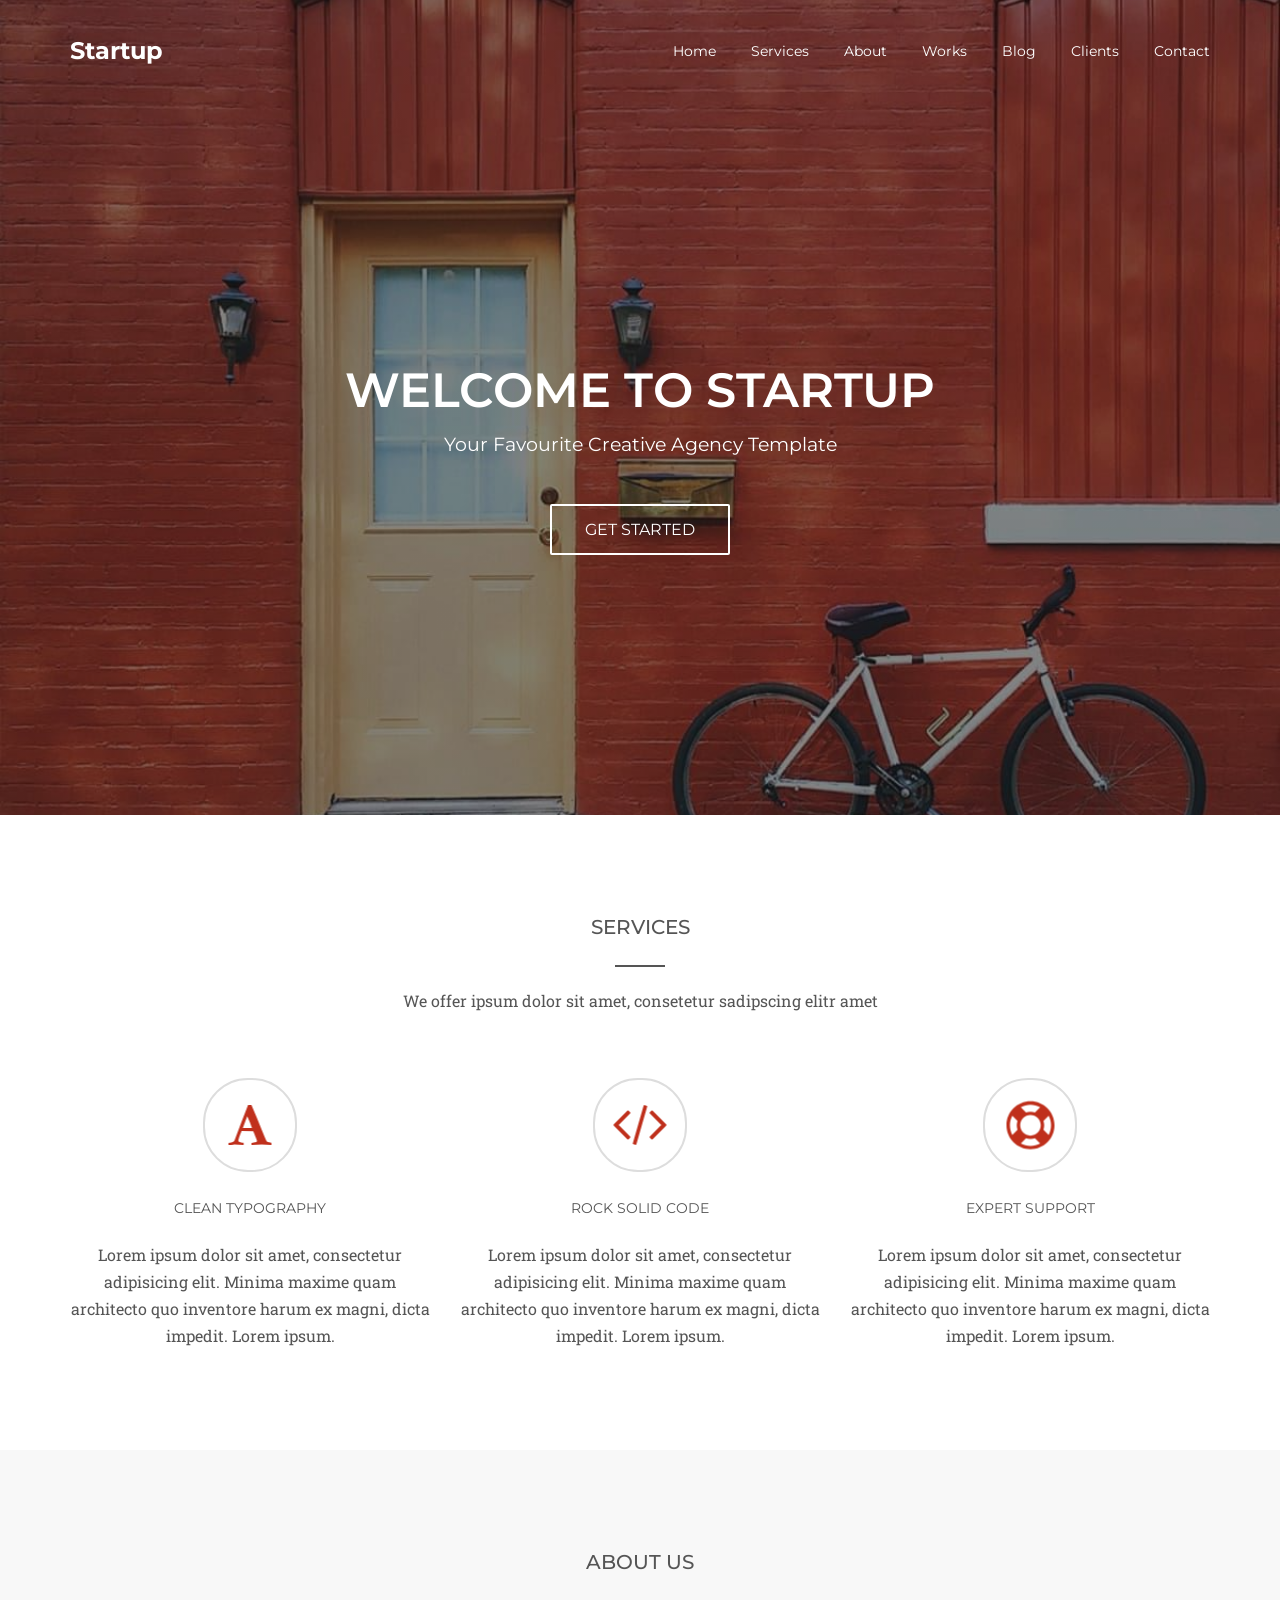
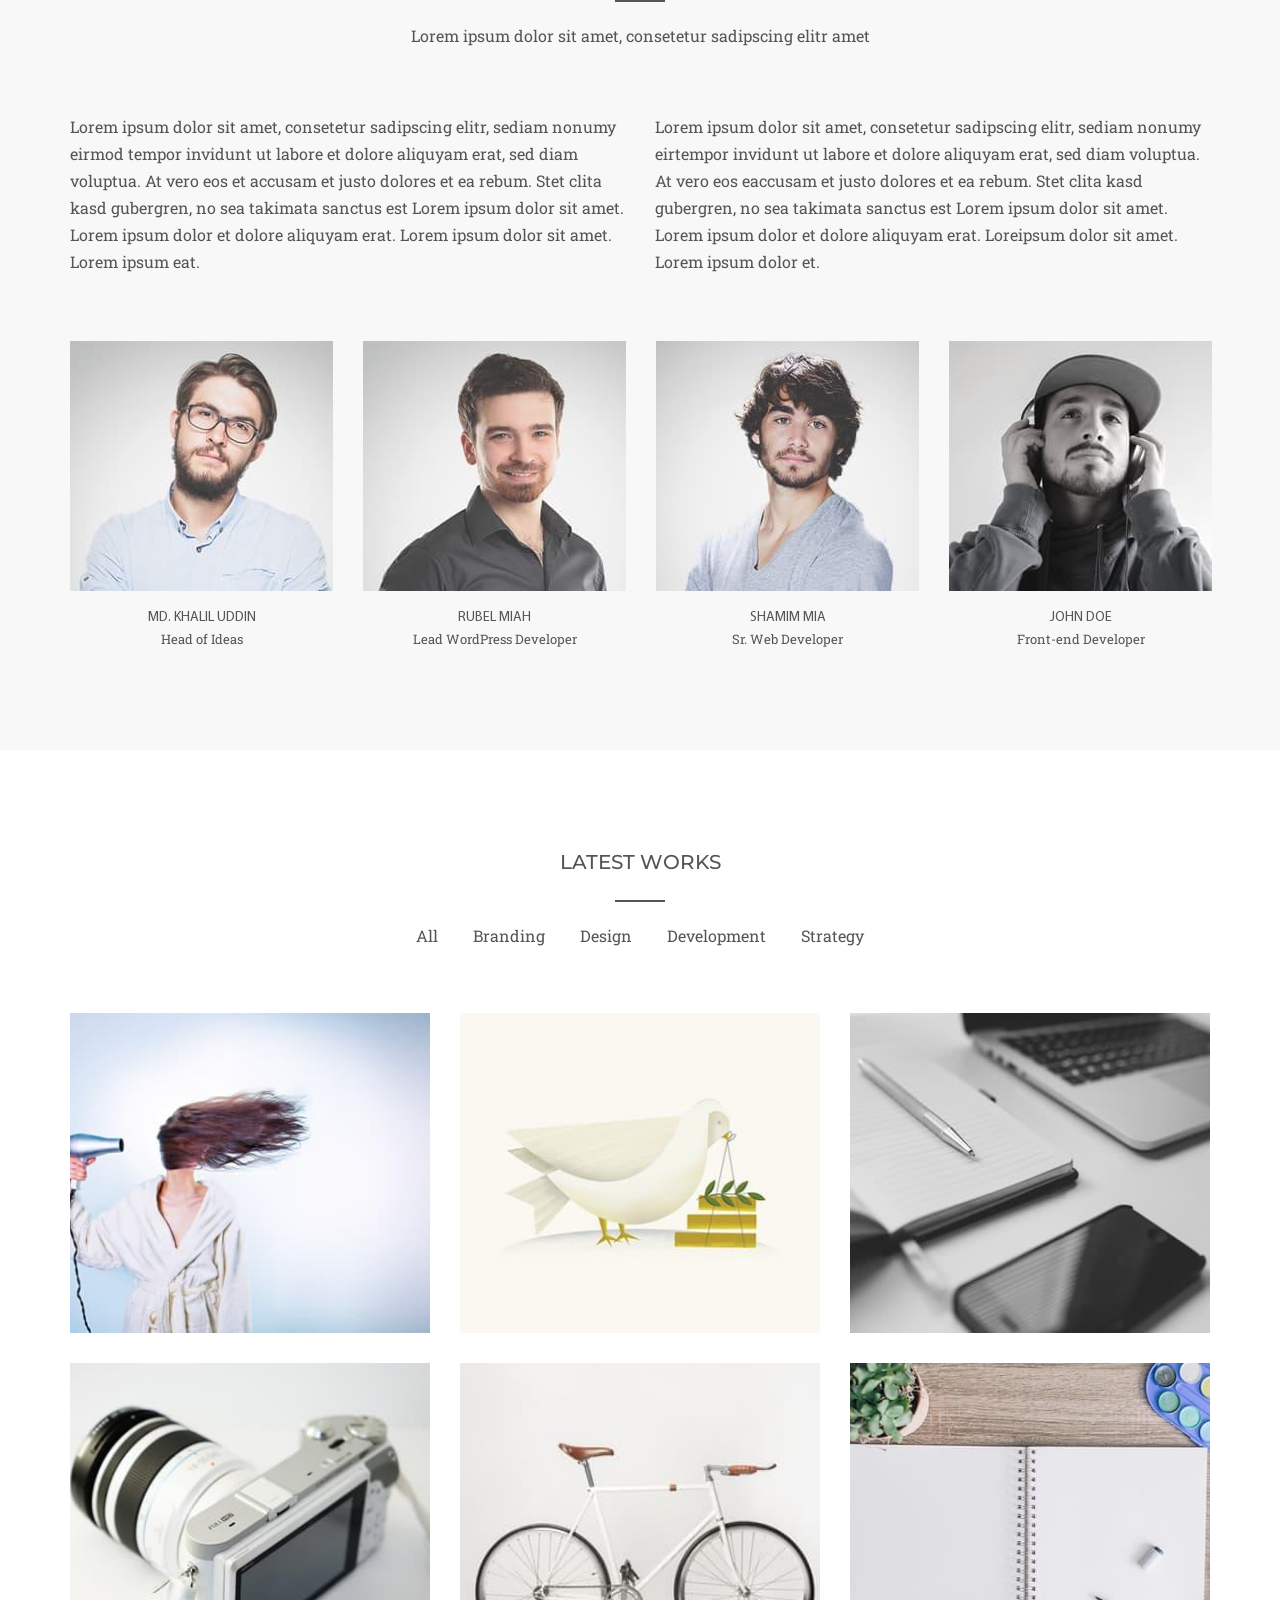
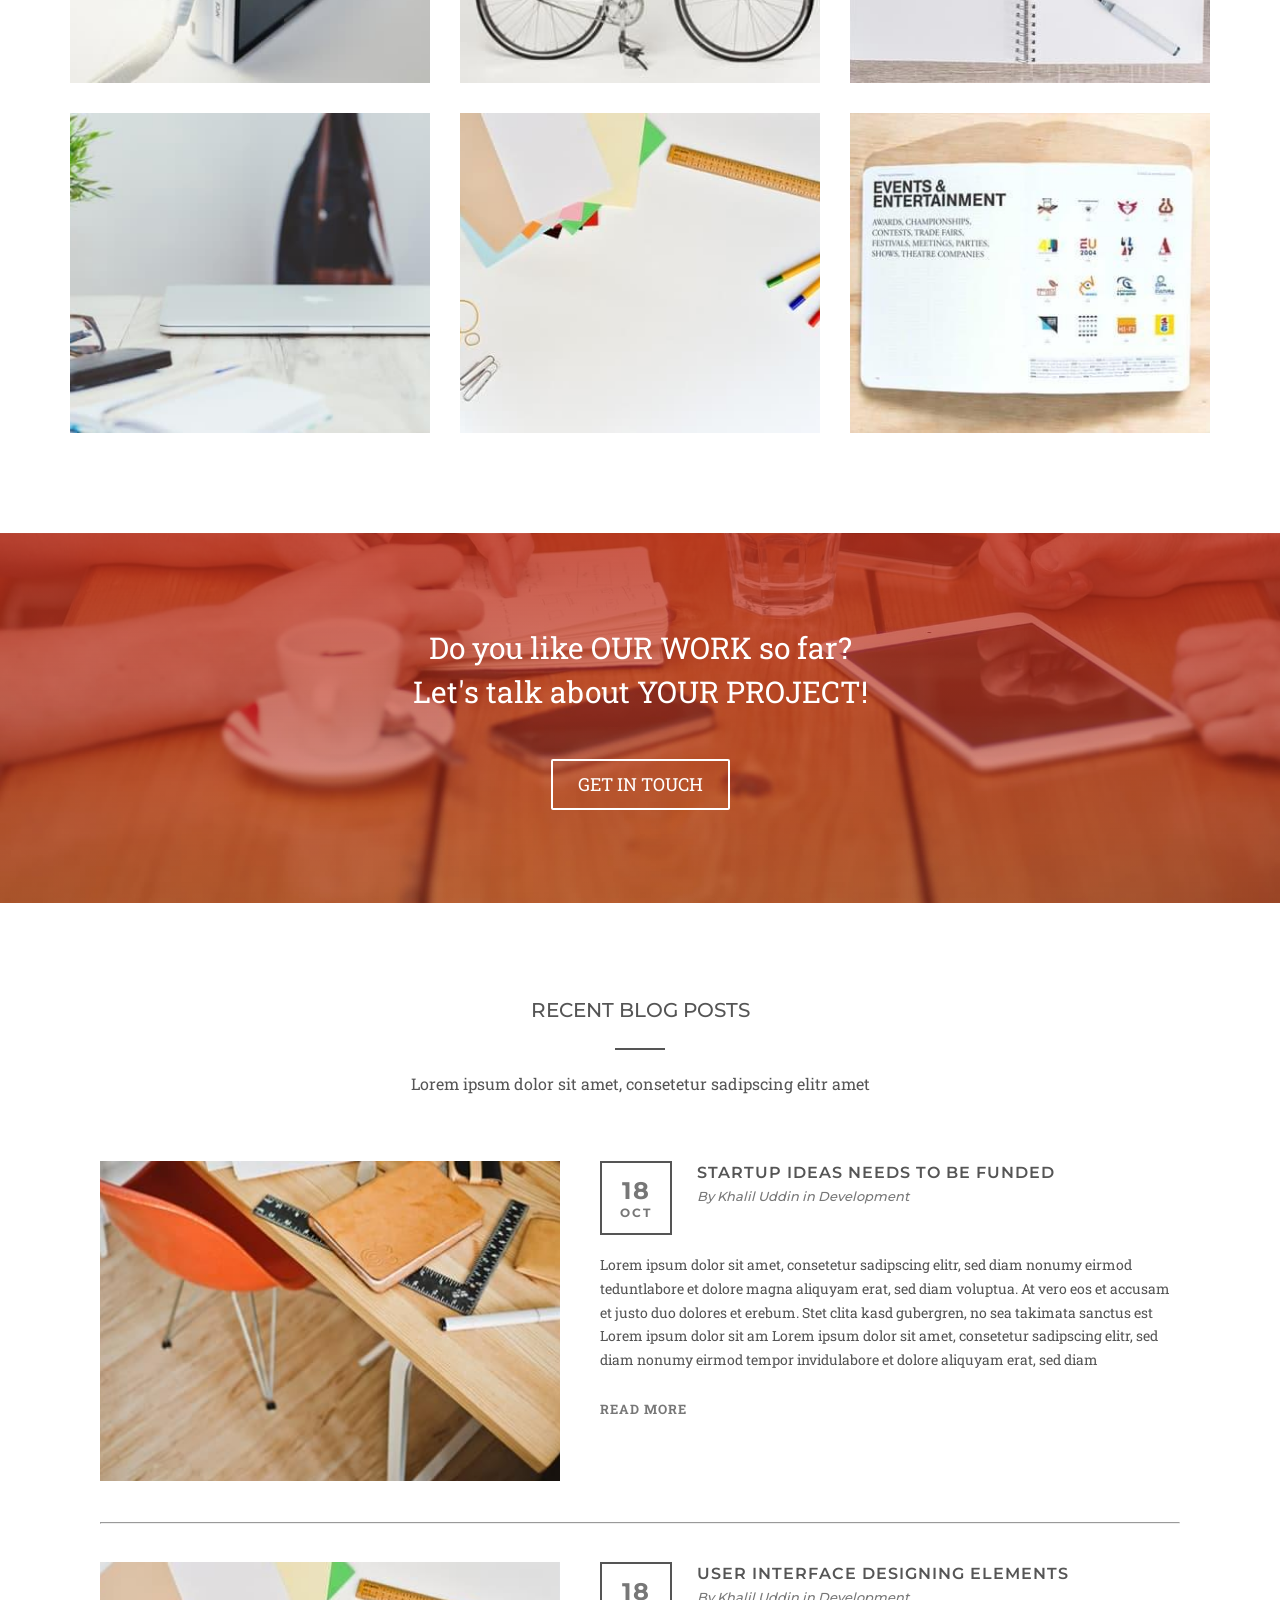
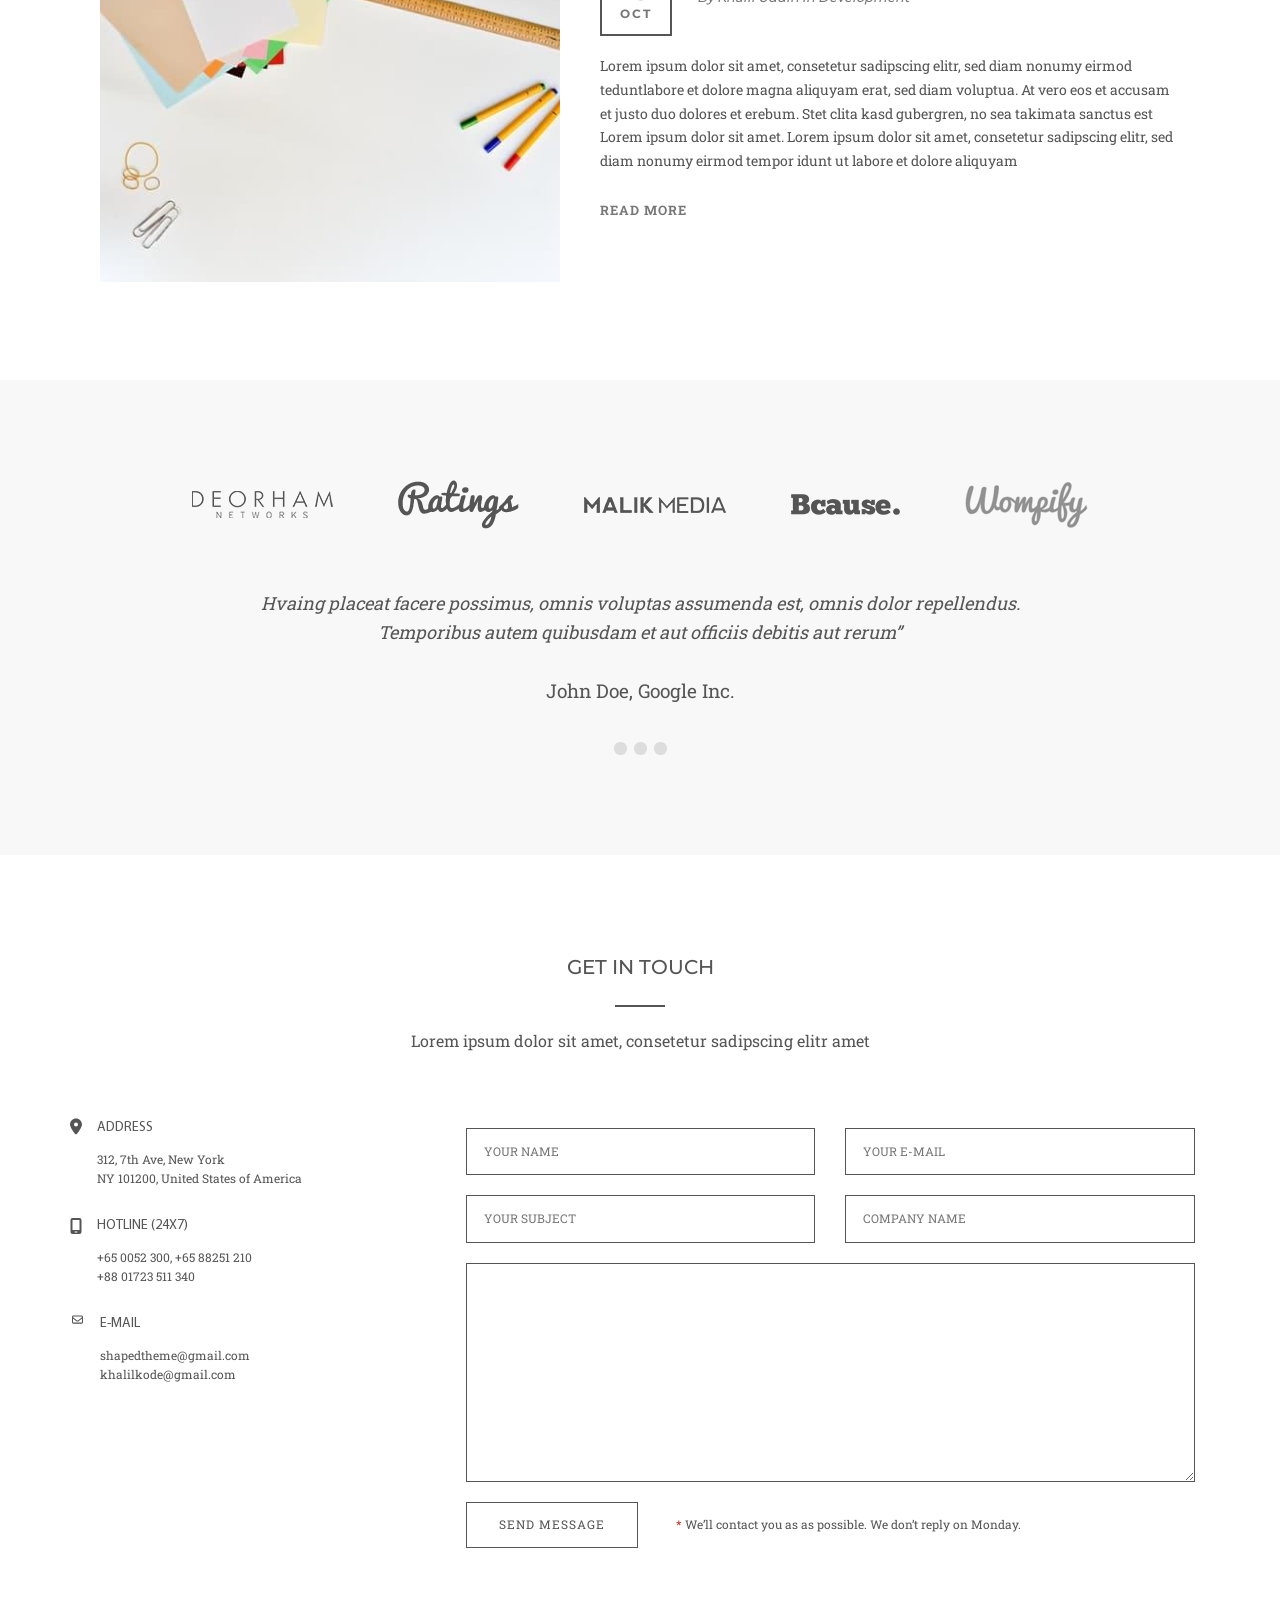
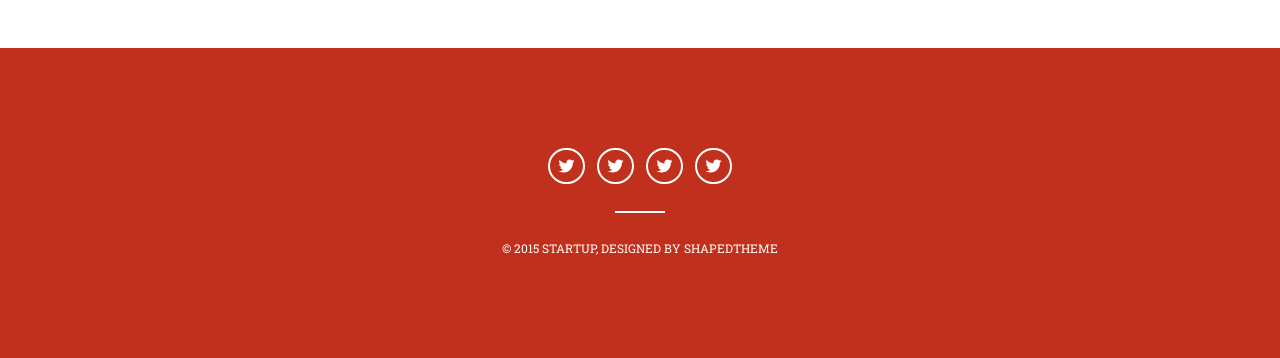
<file: docs/index.html>
<!DOCTYPE html><html lang="en"><head><meta charset="UTF-8"><meta name="viewport" content="width=device-width, user-scalable=yes, initial-scale=1.0, maximum-scale=2.0, minimum-scale=1.0"><link rel="stylesheet" href="css/styles.css"><link rel="apple-touch-icon" sizes="180x180" href="img/favicon/apple-touch-icon.png"><link rel="icon" type="image/png" sizes="32x32" href="img/favicon/favicon-32x32.png"><link rel="icon" type="image/png" sizes="16x16" href="img/favicon/favicon-16x16.png"><link rel="manifest" href="img/favicon/site.webmanifest"><title>Startup</title></head><body> <div class="header"><div class="wrapper"><div class="navigation"><div class="site_name"><a href="#">Startup</a></div><nav><ul class="menu"><li><a href="/">Home</a></li><li><a href="#services">Services</a></li><li><a href="#about">About</a></li><li><a href="#works">Works</a></li><li><a href="#blog">Blog</a></li><li><a href="#clients">Clients</a></li><li><a href="#contact">Contact</a></li></ul></nav></div><section class="header_section"><h1>welcome to startup</h1><p>Your Favourite Creative Agency Template</p><a href="#">Get Started</a></section></div></div><div class="main"><div class="our_offers wrapper" id="services"><div class="block_header"><h2>services</h2><p>We offer ipsum dolor sit amet, consetetur sadipscing elitr amet</p></div><div class="offers"><figure><figcaption><div class="substrate"><picture><source srcset="img/clean_typography_icon.webp" type="img/webp"><img src="img/clean_typography_icon.png" alt="clean_typography"></picture></div><b>Clean Typography</b><p class="description">Lorem ipsum dolor sit amet, consectetur adipisicing elit. Minima maxime quam architecto quo inventore harum ex magni, dicta impedit. Lorem ipsum.</p></figcaption></figure><figure><figcaption><div class="substrate"><picture><source srcset="img/rock_solid_code_icon.webp" type="img/webp"><img src="img/rock_solid_code_icon.png" alt="rock_solid_code"></picture></div><b>Rock Solid Code</b><p class="description">Lorem ipsum dolor sit amet, consectetur adipisicing elit. Minima maxime quam architecto quo inventore harum ex magni, dicta impedit. Lorem ipsum.</p></figcaption></figure><figure><figcaption><div class="substrate"><picture><source srcset="img/expert_support_icon.webp" type="img/webp"><img src="img/expert_support_icon.png" alt="expert_support"></picture></div><b>Expert Support</b><p class="description">Lorem ipsum dolor sit amet, consectetur adipisicing elit. Minima maxime quam architecto quo inventore harum ex magni, dicta impedit. Lorem ipsum.</p></figcaption></figure></div></div><div class="about_us" id="about"><div class="wrapper"><div class="block_header"><h2>About us</h2><p>Lorem ipsum dolor sit amet, consetetur sadipscing elitr amet</p></div><div class="d-flex"><p>Lorem ipsum dolor sit amet, consetetur sadipscing elitr, sediam nonumy eirmod tempor invidunt ut labore et dolore aliquyam erat, sed diam voluptua. At vero eos et accusam et justo dolores et ea rebum. Stet clita kasd gubergren, no sea takimata sanctus est Lorem ipsum dolor sit amet. Lorem ipsum dolor et dolore aliquyam erat. Lorem ipsum dolor sit amet. Lorem ipsum eat.</p><p>Lorem ipsum dolor sit amet, consetetur sadipscing elitr, sediam nonumy eirtempor invidunt ut labore et dolore aliquyam erat, sed diam voluptua. At vero eos eaccusam et justo dolores et ea rebum. Stet clita kasd gubergren, no sea takimata sanctus est Lorem ipsum dolor sit amet. Lorem ipsum dolor et dolore aliquyam erat. Loreipsum dolor sit amet. Lorem ipsum dolor et.</p></div><div class="slider"><figure><figcaption><picture><source srcset="img/md._khalil_uddin.webp" type="img/webp"><img src="img/md._khalil_uddin.jpg" alt="md._khalil_uddin"></picture><b>Md. Khalil Uddin</b><p>Head of Ideas</p></figcaption></figure><figure><figcaption><picture><source srcset="img/rubel_miah.webp" type="img/webp"><img src="img/rubel_miah.jpg" alt="rubel_miah"></picture><b>Rubel Miah</b><p>Lead WordPress Developer</p></figcaption></figure><figure><figcaption><picture><source srcset="img/shamim_mia.webp" type="img/webp"><img src="img/shamim_mia.jpg" alt="shamim_mia"></picture><b>Shamim Mia</b><p>Sr. Web Developer</p></figcaption></figure><figure><figcaption><picture><source srcset="img/john_doe.webp" type="img/webp"><img src="img/john_doe.jpg" alt="john_doe"></picture><b>John Doe</b><p>Front-end Developer</p></figcaption></figure></div></div></div><div class="works" id="works"><div class="wrapper"><div class="block_header"><h2>Latest Works</h2><nav> <ul class="filter_menu"><li><a href="#">All</a></li><li><a href="#">Branding</a></li><li><a href="#">Design</a></li><li><a href="#">Development</a></li><li><a href="#">Strategy</a></li></ul></nav></div><div class="work_cards"><figure> <figcaption> <div><strong>Hair Dresser</strong><p>Branding</p><a href="#">View</a></div><picture><source srcset="img/latest_work_img1.webp" type="img/webp"><img src="img/latest_work_img1.jpg" alt="latest_work_img1"></picture></figcaption></figure><figure> <figcaption> <div><strong>Hair Dresser</strong><p>Branding</p><a href="#">View</a></div><picture><source srcset="img/latest_work_img2.webp" type="img/webp"><img src="img/latest_work_img2.jpg" alt="latest_work_img2"></picture></figcaption></figure><figure> <figcaption> <div><strong>Hair Dresser</strong><p>Branding</p><a href="#">View</a></div><picture><source srcset="img/latest_work_img3.webp" type="img/webp"><img src="img/latest_work_img3.jpg" alt="latest_work_img3"></picture></figcaption></figure><figure> <figcaption> <div><strong>Hair Dresser</strong><p>Branding</p><a href="#">View</a></div><picture><source srcset="img/latest_work_img4.webp" type="img/webp"><img src="img/latest_work_img4.jpg" alt="latest_work_img4"></picture></figcaption></figure><figure> <figcaption> <div><strong>Hair Dresser</strong><p>Branding</p><a href="#">View</a></div><picture><source srcset="img/latest_work_img5.webp" type="img/webp"><img src="img/latest_work_img5.jpg" alt="latest_work_img5"></picture></figcaption></figure><figure> <figcaption> <div><strong>Hair Dresser</strong><p>Branding</p><a href="#">View</a></div><picture><source srcset="img/latest_work_img6.webp" type="img/webp"><img src="img/latest_work_img6.jpg" alt="latest_work_img6"></picture></figcaption></figure><figure> <figcaption> <div><strong>Hair Dresser</strong><p>Branding</p><a href="#">View</a></div><picture><source srcset="img/latest_work_img7.webp" type="img/webp"><img src="img/latest_work_img7.jpg" alt="latest_work_img7"></picture></figcaption></figure><figure> <figcaption> <div><strong>Hair Dresser</strong><p>Branding</p><a href="#">View</a></div><picture><source srcset="img/latest_work_img8.webp" type="img/webp"><img src="img/latest_work_img8.jpg" alt="latest_work_img8"></picture></figcaption></figure><figure> <figcaption> <div><strong>Hair Dresser</strong><p>Branding</p><a href="#">View</a></div><picture><source srcset="img/latest_work_img9.webp" type="img/webp"><img src="img/latest_work_img9.jpg" alt="latest_work_img9"></picture></figcaption></figure></div></div></div><div class="connection"><p>Do you like OUR WORK so far?<br>Let's talk about YOUR PROJECT!</p><a href="#">Get in Touch</a></div><div class="blog" id="blog"><div class="wrapper"><div class="block_header"><h2>Recent blog posts</h2><p>Lorem ipsum dolor sit amet, consetetur sadipscing elitr amet</p></div><div class="post"><figure><figcaption> <picture> <source srcset="img/needs_funded.webp" type="img/webp"><img src="img/needs_funded.jpg" alt="needs_funded"></picture></figcaption></figure><div><div class="post_header"> <div class="blog_date"><p>18</p><p class="month">OCT</p></div><div> <a href="#">Startup ideas needs to be funded</a><p class="author">By <span>Khalil </span>Uddin in <span>Development</span></p></div></div><p class="post_text">Lorem ipsum dolor sit amet, consetetur sadipscing elitr, sed diam nonumy eirmod teduntlabore et dolore magna aliquyam erat, sed diam voluptua. At vero eos et accusam et justo duo dolores et erebum. Stet clita kasd gubergren, no sea takimata sanctus est Lorem ipsum dolor sit am Lorem ipsum dolor sit amet, consetetur sadipscing elitr, sed diam nonumy eirmod tempor invidulabore et dolore aliquyam erat, sed diam</p><a href="#">Read more</a></div></div><hr><div class="post"><figure><figcaption> <picture> <source srcset="img/latest_work_img8.webp" type="img/webp"><img src="img/latest_work_img8.jpg" alt="needs_funded"></picture></figcaption></figure><div><div class="post_header"> <div class="blog_date"><p>18</p><p class="month">OCT</p></div><div> <a href="#">User Interface Designing Elements</a><p class="author">By <span>Khalil </span>Uddin in <span>Development</span></p></div></div><p class="post_text">Lorem ipsum dolor sit amet, consetetur sadipscing elitr, sed diam nonumy eirmod teduntlabore et dolore magna aliquyam erat, sed diam voluptua. At vero eos et accusam et justo duo dolores et erebum. Stet clita kasd gubergren, no sea takimata sanctus est Lorem ipsum dolor sit amet. Lorem ipsum dolor sit amet, consetetur sadipscing elitr, sed diam nonumy eirmod tempor idunt ut labore et dolore aliquyam</p><a href="#">Read more</a></div></div></div></div><div class="clients" id="clients"><div class="wrapper"><div class="clients_logos"><picture><source srcset="img/deorham.webp" type="img/webp"><img src="img/deorham.png" alt="deorham"></picture><picture><source srcset="img/ratings.webp" type="img/webp"><img src="img/ratings.png" alt="ratings"></picture><picture><source srcset="img/malik_media.webp" type="img/webp"><img src="img/malik_media.png" alt="malik_media"></picture><picture><source srcset="img/bcause.webp" type="img/webp"><img src="img/bcause.png" alt="bcause"></picture><picture><source srcset="img/womgify.webp" type="img/webp"><img src="img/womgify.png" alt="womgify"></picture></div><div class="quote"> <blockquote>Hvaing placeat facere possimus, omnis voluptas assumenda est, omnis dolor repellendus. Temporibus autem quibusdam et aut officiis debitis aut rerum”</blockquote><p>John Doe, Google Inc.</p><div><span></span><span></span><span></span></div></div></div></div><div class="contacts_and_connection" id="contact"><div class="wrapper"><div class="block_header"><h2>Get in touch</h2><p>Lorem ipsum dolor sit amet, consetetur sadipscing elitr amet</p></div><div class="flex_between"> <div class="contacts"><div> <svg class="addres_icon"><use xlink:href="#addres"></use></svg><div> <h3>Address</h3><p>312, 7th Ave, New York</p><p>NY 101200, United States of America</p></div></div><div><svg class="hotline_icon"><use xlink:href="#hotline"></use></svg><div> <h3>Hotline (24x7)</h3><p>+65 0052 300, +65 88251 210</p><p>+88 01723 511 340</p></div></div><div><svg class="e-mail_icon"><use xlink:href="#e-mail"></use></svg><div> <h3>E-mail</h3><p>shapedtheme@gmail.com</p><p>khalilkode@gmail.com</p></div></div></div><form action="" method=""> <table> <tbody> <tr><td class="w50p"> <input class="text_field" type="text" placeholder="Your name"></td><td class="w50p"> <input class="text_field" type="email" placeholder="Your E-mail"></td></tr><tr> <td class="w50p"> <input class="text_field" type="text" placeholder="Your subject"></td><td class="w50p"> <input class="text_field" type="text" placeholder="Company name"></td></tr><tr> <td colspan="2"><textarea class="text_field" name="" id="" cols="30" rows="10" placeholder="Write your message"> </textarea></td></tr></tbody></table><div class="input_flex"> <input type="submit" value="Send message"><span>*&nbsp</span><p>We’ll contact you as as possible. We don’t reply on Monday.</p></div></form></div></div></div><div class="footer"> <div class="social_networks"><a href="#"><svg class="tw_icon"><use xlink:href="#tw"></use></svg></a><a href="#"><svg class="tw_icon"><use xlink:href="#tw"></use></svg></a><a href="#"><svg class="tw_icon"><use xlink:href="#tw"></use></svg></a><a href="#"><svg class="tw_icon"><use xlink:href="#tw"></use></svg></a></div><p>© 2015 Startup, Designed by ShapedTheme</p></div></div><svg xmlns="http://www.w3.org/2000/svg" class="sprite"><symbol id="addres" viewBox="0 0 384 512"><path fill="#555" d="M215.7 499.2C267 435 384 279.4 384 192 384 86 298 0 192 0S0 86 0 192c0 87.4 117 243 168.3 307.2 12.3 15.3 35.1 15.3 47.4 0zM192 128a64 64 0 110 128 64 64 0 110-128z"/></symbol><symbol id="hotline" viewBox="0 0 384 512"><path fill="#555" d="M16 64C16 28.7 44.7 0 80 0h224c35.3 0 64 28.7 64 64v384c0 35.3-28.7 64-64 64H80c-35.3 0-64-28.7-64-64V64zm128 384c0 8.8 7.2 16 16 16h64c8.8 0 16-7.2 16-16s-7.2-16-16-16h-64c-8.8 0-16 7.2-16 16zM304 64H80v320h224V64z"/></symbol><symbol id="e-mail" viewBox="0 0 512 512"><path fill="#555" d="M64 112c-8.8 0-16 7.2-16 16v22.1l172.5 141.6c20.7 17 50.4 17 71.1 0L464 150.1V128c0-8.8-7.2-16-16-16H64zM48 212.2V384c0 8.8 7.2 16 16 16h384c8.8 0 16-7.2 16-16V212.2L322 328.8c-38.4 31.5-93.7 31.5-132 0L48 212.2zM0 128c0-35.3 28.7-64 64-64h384c35.3 0 64 28.7 64 64v256c0 35.3-28.7 64-64 64H64c-35.3 0-64-28.7-64-64V128z"/></symbol><symbol id="tw" viewBox="0 0 512 512"><path d="M459.37 151.716c.325 4.548.325 9.097.325 13.645 0 138.72-105.583 298.558-298.558 298.558-59.452 0-114.68-17.219-161.137-47.106 8.447.974 16.568 1.299 25.34 1.299 49.055 0 94.213-16.568 130.274-44.832-46.132-.975-84.792-31.188-98.112-72.772 6.498.974 12.995 1.624 19.818 1.624 9.421 0 18.843-1.3 27.614-3.573-48.081-9.747-84.143-51.98-84.143-102.985v-1.299c13.969 7.797 30.214 12.67 47.431 13.319-28.264-18.843-46.781-51.005-46.781-87.391 0-19.492 5.197-37.36 14.294-52.954 51.655 63.675 129.3 105.258 216.365 109.807-1.624-7.797-2.599-15.918-2.599-24.04 0-57.828 46.782-104.934 104.934-104.934 30.213 0 57.502 12.67 76.67 33.137 23.715-4.548 46.456-13.32 66.599-25.34-7.798 24.366-24.366 44.833-46.132 57.827 21.117-2.273 41.584-8.122 60.426-16.243-14.292 20.791-32.161 39.308-52.628 54.253z"/></symbol></svg><script src="js/script.js"></script></body></html>
</file>
<file: docs/css/styles.css>
@font-face{font-family:Montserrat;src:url(../fonts/Montserrat-Regular.woff2) format("woff2"),url(../fonts/Montserrat-Regular.woff) format("woff");font-weight:400;font-style:normal;font-display:swap}@font-face{font-family:Montserrat;src:url(../fonts/Montserrat-Medium.woff2) format("woff2"),url(Montserrat-Medium.woff) format("woff");font-weight:500;font-style:normal;font-display:swap}@font-face{font-family:Montserrat;src:url(../fonts/Montserrat-SemiBold.woff2) format("woff2"),url(Montserrat-SemiBold.woff) format("woff");font-weight:600;font-style:normal;font-display:swap}@font-face{font-family:Montserrat;src:url(../fonts/Montserrat-Bold.woff2) format("woff2"),url(../fonts/Montserrat-Bold.woff) format("woff");font-weight:700;font-style:normal;font-display:swap}@font-face{font-family:"Roboto Slab";src:url(../fonts/RobotoSlab-Regular.woff2) format("woff2"),url(RobotoSlab-Regular.woff) format("woff");font-weight:400;font-style:normal;font-display:swap}@font-face{font-family:"Roboto Slab";src:url(../fonts/RobotoSlab-Bold.woff2) format("woff2"),url(RobotoSlab-Bold.woff) format("woff");font-weight:700;font-style:normal;font-display:swap}@font-face{font-family:"Myriad Pro";src:url(../fonts/MyriadPro-Regular.woff2) format("woff2"),url(MyriadPro-Regular.woff) format("woff");font-weight:400;font-style:normal;font-display:swap}html{font-size:1px;scroll-behavior:smooth}*{margin:0;padding:0}body{margin:0}h1{display:inline-block;margin:0;font:600 48rem Montserrat,sans-serif;text-transform:uppercase;color:#fff}h2{margin-bottom:50rem;font:500 20rem/1.2em Montserrat,sans-serif;text-transform:uppercase;color:#555}h3{font:500 14rem/1.4em "Myriad Pro",sans-serif;text-transform:uppercase;color:#555}hr{margin:38rem 0;background-color:#ddd}.header{padding-bottom:260rem;background:-webkit-gradient(linear,left top,left bottom,from(rgba(0,0,0,.45)),to(rgba(0,0,0,.45))),url(../img/startup-hero-bg.jpg) center/cover;background:linear-gradient(rgba(0,0,0,.45),rgba(0,0,0,.45)),url(../img/startup-hero-bg.jpg) center/cover}.wrapper{margin:0 auto;max-width:1140rem}.navigation{display:-webkit-box;display:-ms-flexbox;display:flex;-webkit-box-pack:justify;-ms-flex-pack:justify;justify-content:space-between;-webkit-box-align:center;-ms-flex-align:center;align-items:center;margin-bottom:260rem;padding:36rem 0}.site_name a{margin:0;text-decoration:none;color:#fff;font:700 24rem Montserrat,sans-serif}.menu{display:-webkit-box;display:-ms-flexbox;display:flex;list-style:none}.menu li{margin-right:35rem}.menu li:last-child{margin-right:0}.menu a{color:#fff;text-decoration:none;font:400 14rem Montserrat,sans-serif}.header_section{text-align:center}.header_section p{margin:14rem 0 48rem;color:#fff;font:400 19rem Montserrat,sans-serif}.header_section a{display:inline-block;padding:14rem 33rem;color:#fff;text-decoration:none;text-transform:uppercase;font:400 16rem Montserrat,sans-serif;border:2rem solid #fff;border-radius:2rem}.main{overflow-x:hidden}.our_offers{display:-webkit-box;display:-ms-flexbox;display:flex;-webkit-box-orient:vertical;-webkit-box-direction:normal;-ms-flex-direction:column;flex-direction:column;padding:100rem 0;opacity:0;-webkit-transform:translateX(100%);-ms-transform:translateX(100%);transform:translateX(100%);-webkit-transition:all 1.5s ease;transition:all 1.5s ease}.our_offers.active{opacity:1;-webkit-transform:translateX(0);-ms-transform:translateX(0);transform:translateX(0)}.block_header{position:relative;margin-bottom:65rem;text-align:center}.block_header h2:before{position:absolute;content:"";top:50px;left:calc(50% - 25px);width:50rem;height:2rem;background-color:#555}.block_header p{position:relative;font:400 16rem/1.5em "Roboto Slab",serif;color:#555}.offers{display:-webkit-box;display:-ms-flexbox;display:flex;-webkit-box-pack:center;-ms-flex-pack:center;justify-content:center;-webkit-column-gap:30rem;-moz-column-gap:30rem;column-gap:30rem;text-align:center}.offers figure{margin:0}.offers figure:hover .substrate{background-color:#c0301c}.offers figure:hover picture{-webkit-filter:brightness(100);filter:brightness(100);-webkit-transform:translate(-50%,-50%);-ms-transform:translate(-50%,-50%);transform:translate(-50%,-50%)}.offers figcaption{display:-webkit-box;display:-ms-flexbox;display:flex;-webkit-box-align:center;-ms-flex-align:center;align-items:center;-webkit-box-orient:vertical;-webkit-box-direction:normal;-ms-flex-direction:column;flex-direction:column}.offers b{display:block;margin:25rem 0 20rem 0;font:400 14rem/1.7em Montserrat,sans-serif;text-align:center;text-transform:uppercase;color:#555}.substrate{position:relative;display:block;width:90rem;height:90rem;border-radius:45rem;border:2px solid #ddd;-webkit-transition:all .8s ease;transition:all .8s ease}.substrate picture{position:absolute;top:50%;left:50%;-webkit-transform:translate(-50%,-50%);-ms-transform:translate(-50%,-50%);transform:translate(-50%,-50%)}.description{display:block;font:400 16rem/1.7em "Roboto Slab",serif;text-align:center;color:#555}.about_us{padding:100rem 0;background-color:#f8f8f8;text-align:center}.d-flex{display:-webkit-box;display:-ms-flexbox;display:flex;-webkit-column-gap:30rem;-moz-column-gap:30rem;column-gap:30rem;margin-bottom:65rem;text-align:left}.d-flex p{width:50%;font:400 16rem/1.7em "Roboto Slab",serif;color:#555}.slider{display:-webkit-box;display:-ms-flexbox;display:flex;-webkit-column-gap:30rem;-moz-column-gap:30rem;column-gap:30rem}.slider img{margin-bottom:15rem}.slider b{display:block;font:14rem/1.7em "Myriad Pro",sans-serif;text-transform:uppercase;color:#555}.slider p{font:400 13rem/1.6em "Roboto Slab",serif;color:#555}.rewind{position:relative;width:35px;height:38px;background-color:#555}.rewind::before{position:absolute;content:"";top:calc(50% - 4px);left:calc(50% - 4px);width:8rem;height:8rem;border:1px solid #ddd;border-top:none;border-right:none;-webkit-transform:rotate(45deg);-ms-transform:rotate(45deg);transform:rotate(45deg)}.works{padding:100rem 0;-webkit-transition:all 3s ease;transition:all 3s ease}.filter_menu{display:-webkit-box;display:-ms-flexbox;display:flex;-webkit-box-pack:center;-ms-flex-pack:center;justify-content:center;list-style:none}.filter_menu li{margin-right:35rem}.filter_menu li:last-child{margin-right:0}.filter_menu a{font:400 16rem/1.5em "Roboto Slab",serif;text-align:center;text-decoration:none;color:#555}.work_cards{display:-webkit-box;display:-ms-flexbox;display:flex;-webkit-box-pack:justify;-ms-flex-pack:justify;justify-content:space-between;-webkit-column-gap:10rem;-moz-column-gap:10rem;column-gap:10rem;row-gap:30rem;-ms-flex-wrap:wrap;flex-wrap:wrap}.work_cards img{margin-left:-38rem;width:120%;height:100vh;max-height:320rem;-o-object-fit:cover;object-fit:cover}.work_cards figure{position:relative;width:32%;max-width:360rem;min-height:320rem;max-height:320rem;overflow:hidden}.work_cards figure:hover div{background-color:rgba(192,48,28,.7);opacity:1}.work_cards div{position:absolute;padding-top:100rem;top:0;left:0;right:0;bottom:0;text-align:center;-webkit-transition:all .5s ease;transition:all .5s ease;opacity:0}.work_cards div strong{font:400 18rem/1.3em Montserrat,sans-serif;color:#fff}.work_cards div p{margin:6rem 0 20rem;font:400 12rem/2em "Roboto Slab",serif;color:#fff}.work_cards div a{position:relative;display:inline-block;padding:8rem 20rem;width:60rem;font:400 14rem/1.7em "Roboto Slab",serif;letter-spacing:1px;text-align:left;text-decoration:none;text-transform:uppercase;color:#c0301c;background-color:#fff}.work_cards div a::before{position:absolute;content:"";top:15px;left:70px;width:7rem;height:7rem;border:1px solid #c0301c;border-top:none;border-right:none;-webkit-transform:rotate(-134deg);-ms-transform:rotate(-134deg);transform:rotate(-134deg)}.connection{padding:93rem 0;background:-webkit-gradient(linear,left top,left bottom,from(rgba(192,48,28,.8)),to(rgba(192,48,28,.4))),url(../img/connection_background.jpg);background:linear-gradient(rgba(192,48,28,.8),rgba(192,48,28,.4)),url(../img/connection_background.jpg);background-position-x:17%;background-position-y:-80%;background-size:100%;text-align:center}.connection p{margin-bottom:45rem;font:400 30rem/1.46em "Roboto Slab",serif;color:#fff}.connection a{display:inline-block;padding:2rem 25rem;font:400 18rem/2.4em "Roboto Slab",serif;text-align:center;text-decoration:none;text-transform:uppercase;color:#fff;border:2px solid #fff;border-radius:2px}.blog{padding:95rem 100rem}.post{display:-webkit-box;display:-ms-flexbox;display:flex;-webkit-column-gap:40rem;-moz-column-gap:40rem;column-gap:40rem}.post figure{width:40.5%;min-width:460rem;min-height:323rem;max-height:323rem;overflow:hidden}.post figure img{margin-right:40rem;margin-top:-16rem;margin-left:-21rem;width:107%;height:100vh;max-height:336rem;-o-object-fit:cover;object-fit:cover}.post a{letter-spacing:1px;font:600 13rem/1.8em "Roboto Slab",serif;text-align:center;text-decoration:none;text-transform:uppercase;color:#777}.post a:hover{color:#c0301c}.post:hover span{color:#c0301c}.post_header{display:-webkit-box;display:-ms-flexbox;display:flex;margin-bottom:18rem}.post_header a{display:block;font:600 16rem/1.5em Montserrat,sans-serif;text-align:center;text-transform:uppercase;color:#555}.post_header a:hover{color:#c0301c}.blog_date{padding:13rem 18rem;margin-right:25rem;letter-spacing:2px;font:700 24rem Montserrat,sans-serif;text-align:center;text-transform:uppercase;color:#777;border:2px solid #555}.month{font:700 12rem Montserrat,sans-serif}.author{font:italic 500 13rem/1.8em Montserrat,sans-serif;color:#777}.post_text{display:block;margin-bottom:26rem;font:400 14rem/1.7em "Roboto Slab",serif;color:#555}.clients{padding:100rem 0;background-color:#f8f8f8}.clients_logos{display:-webkit-box;display:-ms-flexbox;display:flex;-webkit-box-pack:center;-ms-flex-pack:center;justify-content:center;-webkit-box-align:center;-ms-flex-align:center;align-items:center;margin-bottom:60rem}.clients_logos picture{margin-right:65rem}.clients_logos picture:last-child{margin-right:0}.quote blockquote{margin:auto;margin-bottom:30rem;max-width:790rem;font:italic 400 18rem/1.6em "Roboto Slab",serif;text-align:center;color:#555}.quote p{margin-bottom:37rem;font:400 19rem/1.5em "Roboto Slab",serif;text-align:center;color:#555}.quote div{position:relative;margin:auto;width:53px;height:13px;text-align:center}.quote div span{position:absolute;left:calc(50% - 6.5px);width:13rem;height:13rem;border-radius:6px;background-color:#ddd}.quote div span:first-child{left:0}.quote div span:last-child{left:calc(100% - 13px)}.contacts_and_connection{padding:100rem 0}.contacts_and_connection h3{margin-bottom:12rem}.contacts_and_connection form{width:66.6%}.contacts_and_connection table{width:100%;border-collapse:collapse}.contacts_and_connection table td{padding:10rem 15rem}.contacts_and_connection textarea{resize:vertical}.flex_between{display:-webkit-box;display:-ms-flexbox;display:flex;-webkit-box-pack:justify;-ms-flex-pack:justify;justify-content:space-between}.contacts>div{display:-webkit-box;display:-ms-flexbox;display:flex;margin-bottom:28rem}.contacts>div:last-child{margin-bottom:0}.contacts svg{margin-right:15rem}.contacts p{font:500 12rem/1.6em "Roboto Slab",serif;color:#555}.addres_icon{width:12rem;height:17rem}.hotline_icon{width:12rem;height:20rem}.e-mail_icon{width:15rem;height:11rem}.text_field{width:100%;padding:13rem 17rem;font:400 12rem/1.6em "Roboto Slab",serif;text-transform:uppercase;color:#555;background-color:#fff;border:1px solid #555;-webkit-box-sizing:border-box;box-sizing:border-box;outline:0}.text_field:focus{border-color:#c0301c}.w50p{width:50%}.input_flex{display:-webkit-box;display:-ms-flexbox;display:flex;-webkit-box-align:center;-ms-flex-align:center;align-items:center;padding:10rem 0 0 15rem}.input_flex input{margin-right:38rem;padding:12rem 32rem;letter-spacing:1px;font:400 12rem/1.6em "Roboto Slab",serif;text-transform:uppercase;color:#555;background-color:#fff;border:1px solid #555;-webkit-transition:all .5s ease;transition:all .5s ease}.input_flex input:hover{color:#fff;border-color:rgba(0,0,0,0);background-color:#c0301c;cursor:pointer}.input_flex p,.input_flex span{font:400 12rem/1.6em "Roboto Slab",serif;color:#555}.input_flex span{color:#c0301c}.footer{padding:100rem 0;background-color:#c0301c}.footer p{font:400 12rem/1.6em "Roboto Slab",serif;text-align:center;text-transform:uppercase;color:#fff}.social_networks{position:relative;margin-bottom:55rem;text-align:center}.social_networks a{display:inline-block;margin-right:12rem;padding:8rem 6rem;border-radius:18rem;background-color:#c0301c;border:2px solid #fff}.social_networks a:last-child{margin-right:0}.social_networks:before{position:absolute;content:"";top:63px;left:calc(50% - 25px);width:50rem;height:2rem;background-color:#fff}.tw_icon{width:21rem;height:16rem;fill:#fff}.sprite{display:none}
</file>
